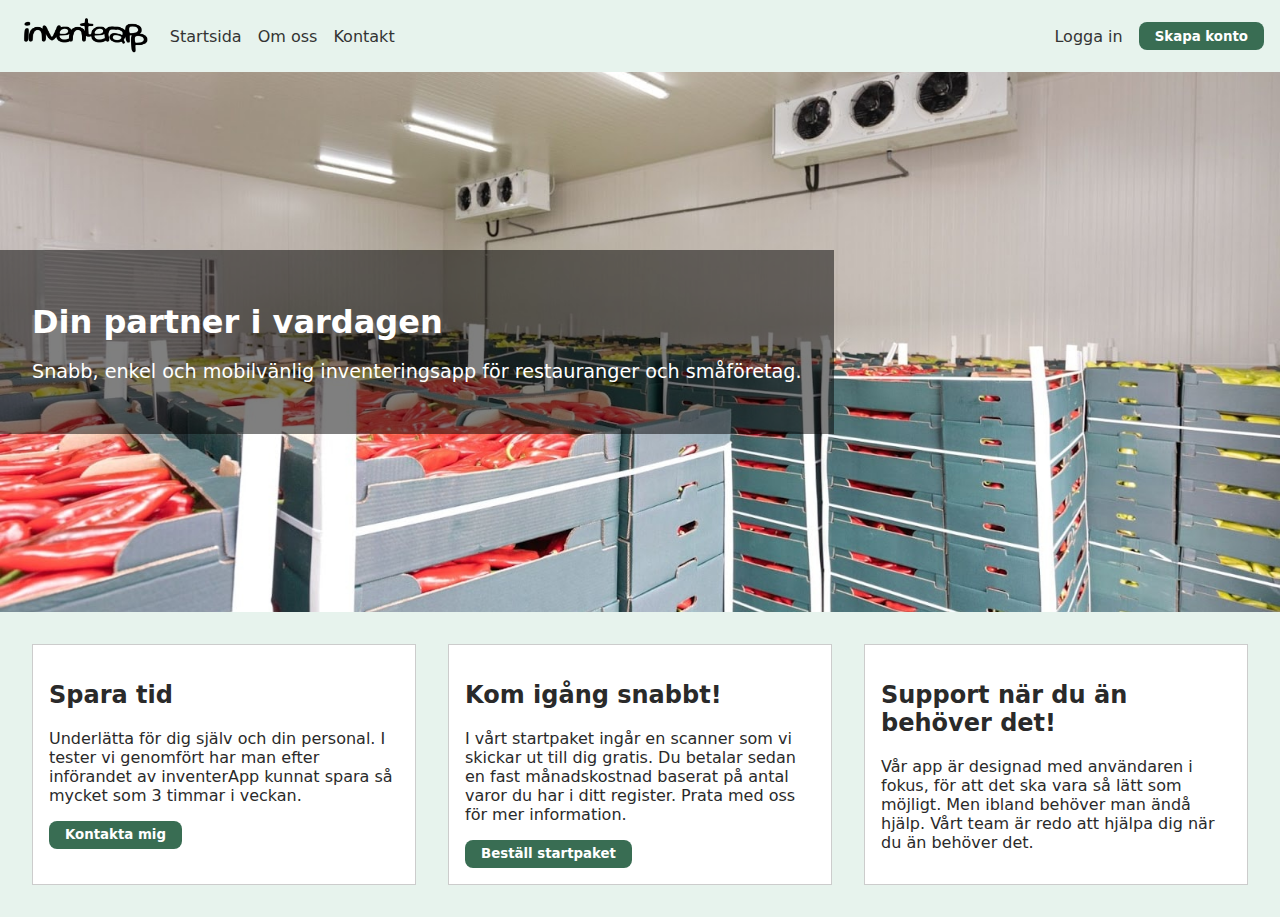
<file: index.html>
<!DOCTYPE html>
<html lang="sv">
<head>
  <meta charset="UTF-8" />
  <meta name="viewport" content="width=device-width, initial-scale=1.0" />
  <title>Startsida</title>
  <link rel="stylesheet" href="styles.css">
</head>
<body>
  <header class="header">
    <div class="left-header">
      <a href="/" class="logo">
        <img src="/Media/inventerapp-logo-black.png" alt="INVENTERApp logotyp">
      </a>

      <!-- HAMBURGERE -->
      <div class="hamburger" id="hamburgerBtn">
        <span></span>
        <span></span>
        <span></span>
      </div>

      <nav class="menu" id="mainMenu">
        <a href="/" class="active">Startsida</a>
        <a href="/">Om oss</a>
        <a href="">Kontakt</a>      
      </nav>
    </div>

    <div class="auth-links">
      <a href="articles.html">Logga in</a>
      <button id="openSignupModal" class="button">Skapa konto</button>
    </div>
  </header>  

  <main>
    <div class="hero-slider">
      <div class="slide active" style="background-image: url('/Media/cold-storage-warehouse.jpg')">
        <div class="slide-content">
          <h1>Din partner i vardagen</h1>
          <p>Snabb, enkel och mobilvänlig inventeringsapp för restauranger och småföretag.</p>
        </div>
      </div>
      <div class="slide" style="background-image: url('/Media/pexels-alexander-isreb-880417-1797428.jpg')">
        <div class="slide-content">
          <h1>Få kontroll på lagret</h1>
          <p>Automatiska beställningsrekommendationer och tydlig översikt.</p>
        </div>
      </div>
    </div>
    
    <div class="block-info">
      <div class="block-in-block">
        <h2>Spara tid</h2>
        <p>Underlätta för dig själv och din personal. I tester vi genomfört har man efter införandet av inventerApp kunnat spara så mycket som 3 timmar i veckan.</p>
        <button class="button open-signup-modal">Kontakta mig</button>
      </div>
      <div class="block-in-block">
        <h2>Kom igång snabbt!</h2>
        <p>I vårt startpaket ingår en scanner som vi skickar ut till dig gratis. Du betalar sedan en fast månadskostnad baserat på antal varor du har i ditt register. Prata med oss för mer information.</p>
        <button class="button open-signup-modal">Beställ startpaket</button>
      </div>
      <div class="block-in-block">
        <h2>Support när du än behöver det!</h2>
        <p>Vår app är designad med användaren i fokus, för att det ska vara så lätt som möjligt. Men ibland behöver man ändå hjälp. Vårt team är redo att hjälpa dig när du än behöver det.</p>
      </div>
    </div>
  </main>

  <div class="modal" id="sign-up-modal" style="display: none;">
    <div class="modal-content">
      <span class="close-modal" id="closeModal">&times;</span>
      <h2>Registrera dig</h2>
      <p>Fyll i dina uppgifter så kontaktar vi dig!</p>
      <form>
        <label for="name">Namn</label>
        <input type="text" id="name" name="name" required>
  
        <label for="email">E-post</label>
        <input type="email" id="email" name="email" required>
  
        <label for="phone">Telefonnummer</label>
        <input type="tel" id="phone" name="phone">
  
        <button type="submit" class="button">Skicka</button>
      </form>
    </div>
  </div>
  

  <script>
    let currentSlide = 0;
    const slides = document.querySelectorAll('.slide');
  
    setInterval(() => {
      slides[currentSlide].classList.remove('active');
      currentSlide = (currentSlide + 1) % slides.length;
      slides[currentSlide].classList.add('active');
    }, 8000); // byt bild var 5:e sekund


    document.addEventListener('DOMContentLoaded', () => {
  const hamburgerBtn = document.getElementById('hamburgerBtn');
  const menu = document.getElementById('mainMenu');
  const signUpBtn = document.getElementById('openSignupModal');
  const modal = document.getElementById('sign-up-modal');
  const closeModal = document.getElementById('closeModal');

  // Hamburgermenyn
  hamburgerBtn.addEventListener('click', () => {
    menu.classList.toggle('active');
  });

  // Öppna modalen från knappen i headern
  signUpBtn.addEventListener('click', () => {
    modal.style.display = 'flex';
  });

  // Öppna modal från alla blockknappar
  const modalButtons = document.querySelectorAll('.open-signup-modal');
  modalButtons.forEach(btn => {
    btn.addEventListener('click', () => {
      modal.style.display = 'flex';
    });
  });

  // Stäng modal via X
  closeModal.addEventListener('click', () => {
    modal.style.display = 'none';
  });

  // Stäng modal om man klickar utanför innehållet
  window.addEventListener('click', (e) => {
    if (e.target === modal) {
      modal.style.display = 'none';
    }
  });
});


  </script>
  
  

</body>
</html>
</file>
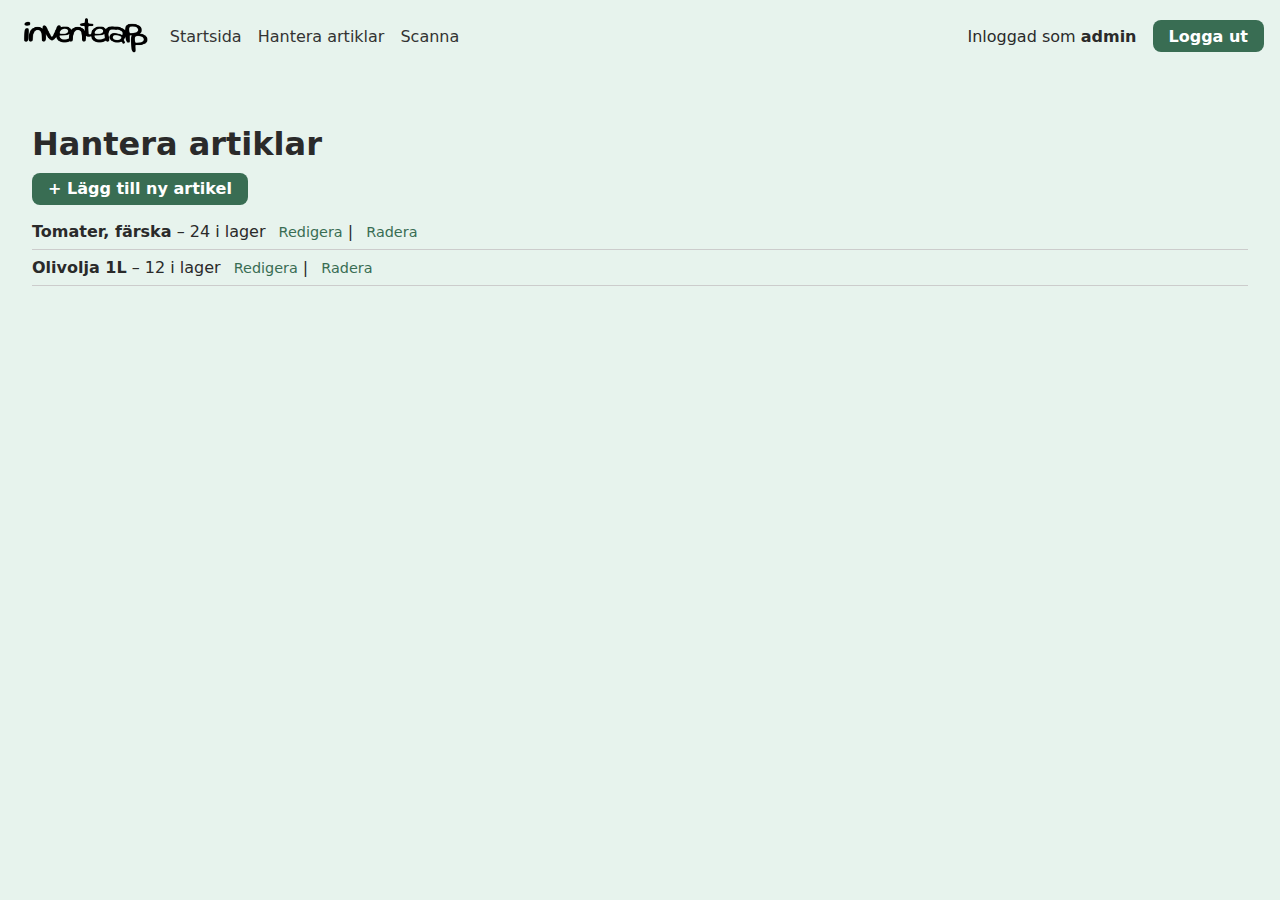
<file: articles.html>
<!DOCTYPE html>
<html lang="sv">
<head>
  <meta charset="UTF-8">
  <title>Hantera artiklar</title>
  <link rel="stylesheet" href="styles.css">
</head>
<body class="logged-in">
  
  <header class="header">
    <div class="left-header">
      <a href="/" class="logo">
        <img src="/Media/inventerapp-logo-black.png" alt="INVENTERApp logotyp">
      </a>

           <!-- HAMBURGERE -->
           <div class="hamburger" id="hamburgerBtn">
            <span></span>
            <span></span>
            <span></span>
          </div>

      <!-- NAVIGATIONSMENY -->
      <nav class="menu" id="mainMenu">
        <a href="/">Startsida</a>
        <a href="articles.html">Hantera artiklar</a>
        <a href="scan.html">Scanna</a>
      </nav>
    </div>

    <div class="auth-links">
      <span>Inloggad som <strong>admin</strong></span>
      <a href="/" class="button">Logga ut</a>
    </div>
  </header>

  <main class="main-content">
    <h1>Hantera artiklar</h1>

    <section class="article-actions">
      <a href="/articles/new" class="button">+ Lägg till ny artikel</a>
    </section>

    <section class="article-list">
      <ul>
        <li>
          <strong>Tomater, färska</strong> – 24 i lager
          <a href="#">Redigera</a> |
          <a href="#">Radera</a>
        </li>
        <li>
          <strong>Olivolja 1L</strong> – 12 i lager
          <a href="#">Redigera</a> |
          <a href="#">Radera</a>
        </li>
      </ul>
    </section>
  </main>

  <script>
    // Toggle för hamburgermenyn
    document.addEventListener('DOMContentLoaded', () => {
      const hamburgerBtn = document.getElementById('hamburgerBtn');
      const menu = document.getElementById('mainMenu');

     // Toggle för hamburgermenyn
     hamburgerBtn.addEventListener('click', () => {
        menu.classList.toggle('active');
      });
    })
  </script>

</body>
</html>
</file>
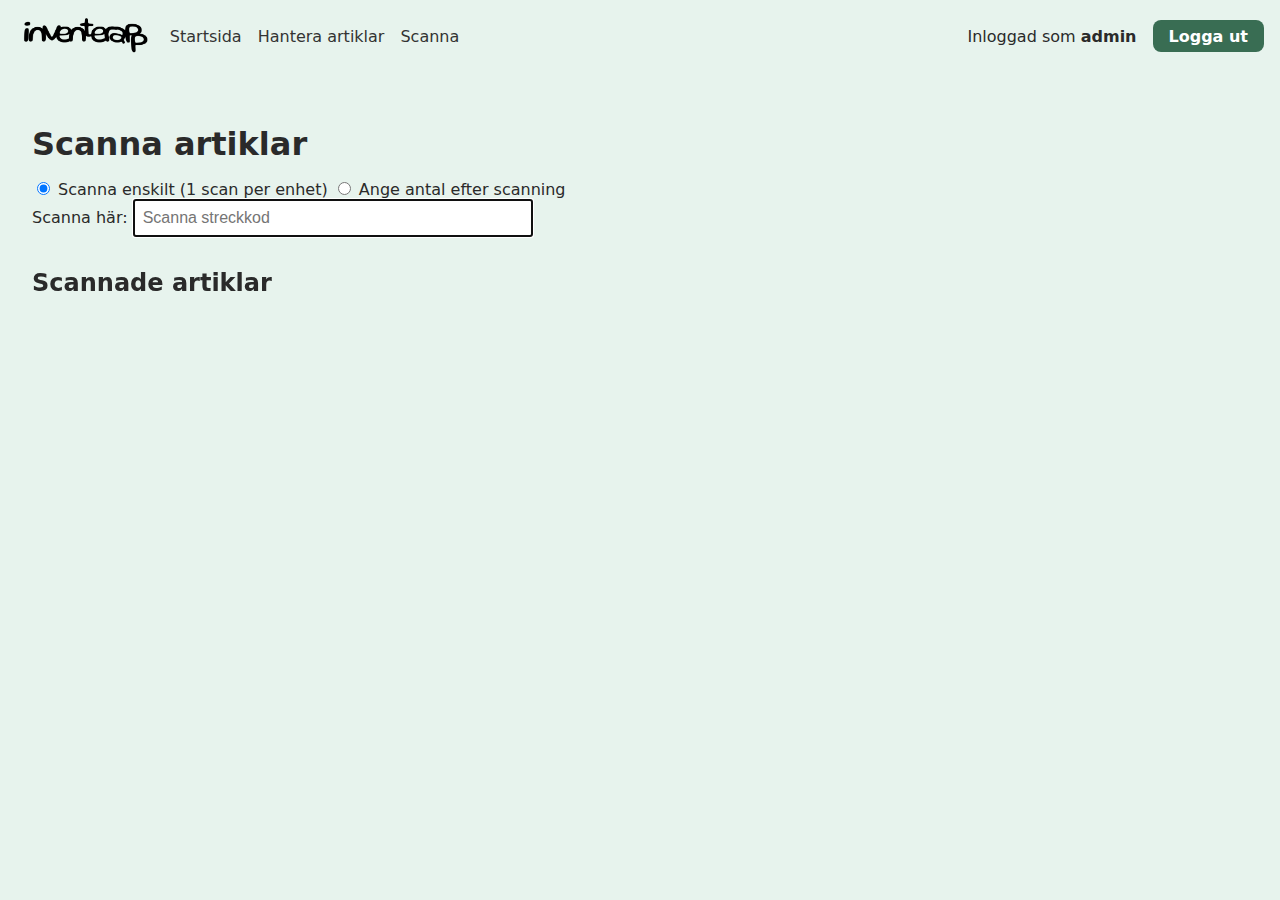
<file: scan.html>
<!DOCTYPE html>
<html lang="sv">
<head>
  <meta charset="UTF-8">
  <title>Scanna artiklar</title>
  <link rel="stylesheet" href="styles.css">
  <meta name="viewport" content="width=device-width, initial-scale=1.0">
</head>
<body class="logged-in">
  
  <header class="header">
    <div class="left-header">
      <a href="/" class="logo">
        <img src="/Media/inventerapp-logo-black.png" alt="INVENTERApp logotyp">
      </a>

           <!-- HAMBURGERE -->
           <div class="hamburger" id="hamburgerBtn">
            <span></span>
            <span></span>
            <span></span>
          </div>

      <!-- NAVIGATIONSMENY -->
      <nav class="menu" id="mainMenu">
        <a href="/">Startsida</a>
        <a href="articles.html">Hantera artiklar</a>
        <a href="scan.html">Scanna</a>
      </nav>
    </div>

    <div class="auth-links">
      <span>Inloggad som <strong>admin</strong></span>
      <a href="/" class="button">Logga ut</a>
    </div>
  </header>

  <main class="main-content">
    <h1>Scanna artiklar</h1>

    <section class="scan-mode">
      <label>
        <input type="radio" name="scan-mode" value="single" checked>
        Scanna enskilt (1 scan per enhet)
      </label>
      <label>
        <input type="radio" name="scan-mode" value="count">
        Ange antal efter scanning
      </label>
    </section>

    <section class="scanner-input">
      <label for="barcode">Scanna här:</label>
      <input type="text" id="barcode" placeholder="Scanna streckkod" autofocus>
    </section>

    <section class="scanned-list">
      <h2>Scannade artiklar</h2>
      <ul id="itemList"></ul>
    </section>
  </main>

  <!-- Modal för att ange antal -->
  <div id="modal" class="modal hidden">
    <div class="modal-content">
      <h3>Ange antal</h3>
      <input type="number" id="quantity" min="1" value="1">
      <div class="modal-actions">
        <button id="confirmBtn" class="button">Bekräfta</button>
        <button id="cancelBtn" class="button" style="background-color: #999;">Avbryt</button>
      </div>
    </div>
  </div>

  <script>
    document.addEventListener('DOMContentLoaded', () => {
      const barcodeInput = document.getElementById('barcode');
      const itemList = document.getElementById('itemList');
      const modal = document.getElementById('modal');
      const quantityInput = document.getElementById('quantity');
      const confirmBtn = document.getElementById('confirmBtn');
      const cancelBtn = document.getElementById('cancelBtn');
      const hamburgerBtn = document.getElementById('hamburgerBtn');
      const menu = document.getElementById('mainMenu');

      let currentMode = 'single';
      let currentBarcode = '';

      // Byt läge
      document.querySelectorAll('input[name="scan-mode"]').forEach(radio => {
        radio.addEventListener('change', e => {
          currentMode = e.target.value;
        });
      });

      // Hantera scanner-input (Enter)
      barcodeInput.addEventListener('keydown', (e) => {
        if (e.key === 'Enter') {
          e.preventDefault();
          const code = barcodeInput.value.trim();
          if (!code) return;
          barcodeInput.value = '';

          if (currentMode === 'single') {
            addItemToList(code, 1);
          } else {
            currentBarcode = code;
            quantityInput.value = 1;
            modal.classList.remove('hidden');
          }
        }
      });

      confirmBtn.addEventListener('click', () => {
        const qty = parseInt(quantityInput.value, 10);
        if (qty > 0) {
          addItemToList(currentBarcode, qty);
        }
        modal.classList.add('hidden');
        currentBarcode = '';
      });

      cancelBtn.addEventListener('click', () => {
        modal.classList.add('hidden');
        currentBarcode = '';
      });

      function addItemToList(code, qty) {
        const li = document.createElement('li');
        li.textContent = `${code} – antal: ${qty}`;
        itemList.appendChild(li);
      }

      // Toggle för hamburgermenyn
      hamburgerBtn.addEventListener('click', () => {
        menu.classList.toggle('active');
      });
    });
  </script>
</body>
</html>
</file>
<file: styles.css>
/*** GRUND ***/
* {
  box-sizing: border-box;
}

body {
  margin: 0;
  font-family: system-ui, sans-serif;
  background-color: #e7f3ed;
  color: #2a2a2a;
}

/*** Header / Top-line menu ***/
.header {
  display: flex;
  justify-content: space-between;
  align-items: center;
  padding: 1rem;
  flex-wrap: wrap;
}

.left-header {
  display: flex;
  align-items: center;
  gap: 1rem;
}

.logo {
  display: flex;
  align-items: center;
  height: 40px; /* eller justera efter din bild */
}

.logo img {
  height: 100%;
  width: auto;
  display: block;
}

/*** HAMBURGERMENY-KNAPP ***/
.hamburger {
  display: none;
  flex-direction: column;
  justify-content: center;
  gap: 4px;
  cursor: pointer;
  padding: 0.5rem;
  margin-left: 0.5rem;
}

.hamburger span {
  display: block;
  width: 25px;
  height: 3px;
  background-color: #000;
}

/*** Meny – synlig bara på stora skärmar ***/
.menu {
  gap: 1rem;
}

@media (min-width: 1111px) {
  .menu {
    display: flex;
  }
}

/*** Mobilvy (göm meny och visa hamburgare) ***/
@media (max-width: 1110px) {
  .menu {
    display: none;
    flex-direction: column;
    background: white;
    position: absolute;
    top: 80px; /* justera efter headerhöjd */
    left: 0;
    width: 100%;
    padding: 1rem;
    box-shadow: 0 2px 10px rgba(0,0,0,0.1);
    z-index: 999;
  }

  .menu.active {
    display: flex;
  }

  .hamburger {
    display: flex;
  }
}

/* ====== Menylänkar ====== */
.menu a,
.menu span {
  text-decoration: none;
  color: #333;
  font-weight: 500;
}

/* ---Dölj låsta länkar tills man är inloggad */
.locked {
  display: none;
}

/* ====== Inloggning till höger ====== */
.auth-links {
  display: flex;
  gap: 1rem;
  align-items: center;
}

.auth-links a {
  text-decoration: none;
  color: #333;
  font-weight: 500;
}

/* Gemensam stil för alla knappar med klassen .button */
.button {
  background-color: #396d53;
  color: #fff;
  padding: 0.4rem 1rem;
  border-radius: 0.5rem;
  border: none;
  font-weight: bold;
  cursor: pointer;
  text-decoration: none; /* funkar även på <a> */
  transition: background-color 0.2s ease;
  font-family: inherit;
}

.button:hover {
  background-color: #2f5943;
}



/* ====== STYLING PÅ KNAPP I NAV SOM LÄNK AKA A ====== */
.auth-links a.button {
  background-color: #396d53;
  color: #fff !important;
  padding: 0.4rem 1rem;
  border-radius: 0.5rem;
  text-decoration: none;
  font-weight: bold;
  transition: background-color 0.2s ease;
}

.auth-links a.button:hover {
  background-color: #2f5943;
}

/* Visa desktop-versionen som standard */
.desktop-auth {
  display: flex;
  gap: 1rem;
  align-items: center;
}

/* Dölj mobilversionen */
.mobile-auth {
  display: none;
}

/* I mobilvy – gör tvärtom */
@media (max-width: 1110px) {
  .desktop-auth {
    display: none;
  }

  .mobile-auth {
    display: flex;
    flex-direction: column;
    gap: 0.5rem;
    margin-top: 1rem;
    justify-content: flex-start;
  }
}


/* ====== Huvudinnehåll ====== */
.main-content {
  padding: 2rem;
}

.main-content h1 {
  font-size: 2rem;
  margin-bottom: 1rem;
}

.main-content p {
  font-size: 1.1rem;
  line-height: 1.6;
}

/*** HERO SLIDER ***/
.hero-slider {
  position: relative;
  height: 60vh;
  overflow: hidden;
}

.slide {
  position: absolute;
  top: 0; left: 0;
  width: 100%;
  height: 100%;
  background-size: cover;
  background-position: center;
  opacity: 0;
  transition: opacity 1s ease-in-out;
  display: flex;
  align-items: center;
  justify-content: flex-start;
}

.slide.active {
  opacity: 1;
  z-index: 1;
}

.slide-content {
  background-color: rgba(0, 0, 0, 0.5);
  padding: 2rem;
  text-align: left;
  color: white;
  max-width: 80%;
}

.slide-content h1 {
  font-size: 2rem;
  margin-bottom: 1rem;
}

.slide-content p {
  font-size: 1.2rem;
}

/*** ARTICLES.html ***/
.article-actions {
  margin-bottom: 1rem;
}

.article-list ul {
  list-style: none;
  padding: 0;
}

.article-list li {
  padding: 0.5rem 0;
  border-bottom: 1px solid #ccc;
}

.article-list a {
  margin-left: 0.5rem;
  font-size: 0.9rem;
  color: #396d53;
  text-decoration: none;
}

.article-list a:hover {
  text-decoration: underline;
}

/*** SCAN ***/
.scanner-input {
  margin-bottom: 2rem;
}

.scanner-input input {
  padding: 0.5rem;
  font-size: 1rem;
  width: 100%;
  max-width: 400px;
}

/*** Scannad lista ***/
.scanned-list ul {
  list-style: none;
  padding: 0;
}

.scanned-list li {
  padding: 0.4rem 0;
  border-bottom: 1px solid #ccc;
}

/*** Modal ***/
.modal {
  position: fixed;
  top: 0; left: 0;
  width: 100%; height: 100%;
  background: rgba(0,0,0,0.5);
  display: flex;
  align-items: center;
  justify-content: center;
  z-index: 1000;
}

.modal.hidden {
  display: none;
}

.modal-content {
  background: white;
  padding: 2rem;
  border-radius: 1rem;
  text-align: center;
  max-width: 300px;
  width: 90%;
}

.modal-content input[type="number"] {
  font-size: 1rem;
  width: 100%;
  margin: 1rem 0;
  padding: 0.5rem;
}

.modal-content form {
  display: flex;
  flex-direction: column;
  gap: 0.75rem;
  text-align: left;
  margin-top: 1rem;
}

.modal-content label {
  font-weight: 500;
}

.modal-content input {
  padding: 0.5rem;
  border-radius: 4px;
  border: 1px solid #ccc;
  font-size: 1rem;
}

.modal-content button {
  margin-top: 1rem;
  padding: 0.6rem 1rem;
  background-color: #396d53;
  color: white;
  border: none;
  border-radius: 0.5rem;
  cursor: pointer;
  font-weight: bold;
}

.modal-content button:hover {
  background-color: #2f5943;
}


.modal-actions {
  display: flex;
  justify-content: space-between;
  gap: 1rem;
}

.block-info {
  display: flex;
  flex-wrap: wrap;
  gap: 2rem; 
  justify-content: center; 
  padding: 2rem;
}

.block-in-block {
  flex: 1 1 300px; 
  max-width: 400px; 
  border: 1px solid #ccc;
  padding: 1rem;
  background-color: #fff;
}
</file>
